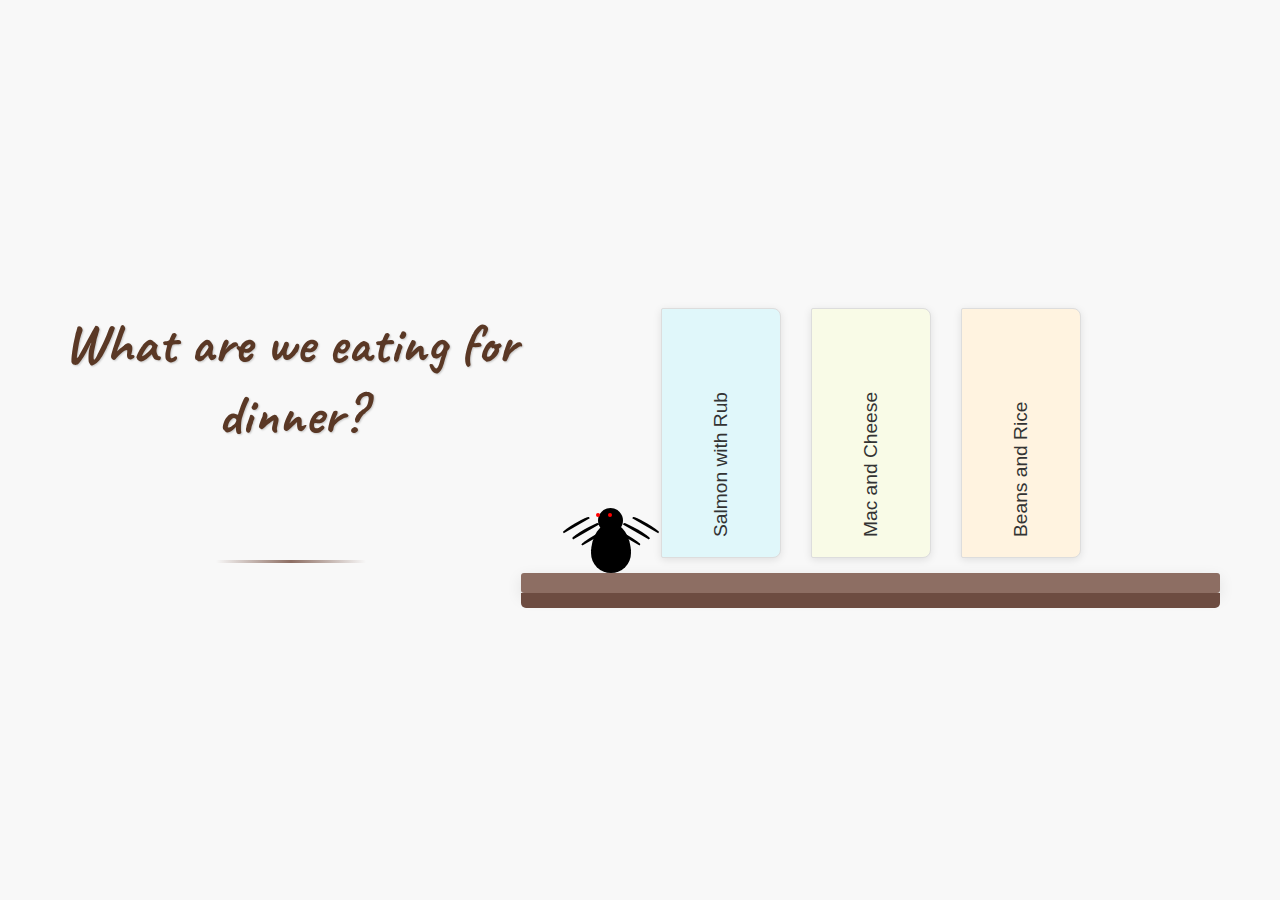
<file: index.html>
<!DOCTYPE html>
<html lang="en">
  <head>
    <meta charset="UTF-8" />
    <meta name="viewport" content="width=device-width, initial-scale=1.0" />
    <title>Lozzy's Dilemma</title>
    <link rel="stylesheet" href="styles.css" />
    <link rel="preconnect" href="https://fonts.googleapis.com" />
    <link rel="preconnect" href="https://fonts.gstatic.com" crossorigin />
    <link
      href="https://fonts.googleapis.com/css2?family=Caveat:wght@600&family=Indie+Flower&display=swap"
      rel="stylesheet"
    />
  </head>
  <body>
    <main class="bookshelf-container">
      <h1 class="main-title">What are we eating for dinner?</h1>
      <div class="bookshelf">
        <div class="books">
          <div class="spider">
            <div class="spider-body"></div>
            <div class="spider-legs"></div>
          </div>
          <a href="option1.html" class="book">
            <div class="book-spine">Salmon with Rub</div>
          </a>
          <a href="option2.html" class="book">
            <div class="book-spine">Mac and Cheese</div>
          </a>
          <a href="option3.html" class="book">
            <div class="book-spine">Beans and Rice</div>
          </a>
        </div>
        <div class="shelf-surface"></div>
      </div>
    </main>
  </body>
</html>
</file>
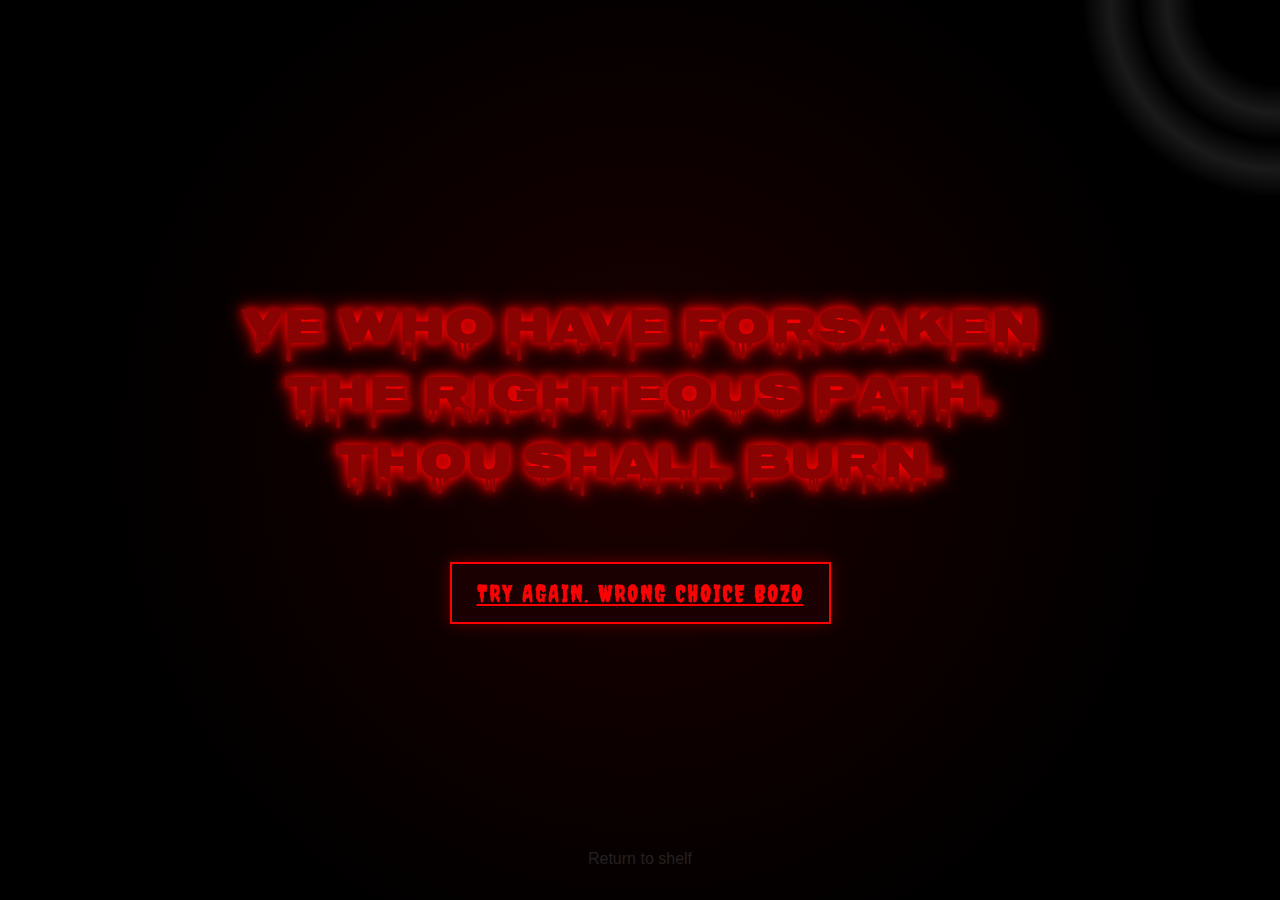
<file: option1.html>
<!DOCTYPE html>
<html lang="en">
  <head>
    <meta charset="UTF-8" />
    <meta name="viewport" content="width=device-width, initial-scale=1.0" />
    <title>Salmon with Rub - Lozzy's Dilemma</title>
    <link rel="preconnect" href="https://fonts.googleapis.com" />
    <link rel="preconnect" href="https://fonts.gstatic.com" crossorigin />
    <link
      href="https://fonts.googleapis.com/css2?family=Creepster&family=Nosifer&display=swap"
      rel="stylesheet"
    />
    <style>
      body {
        margin: 0;
        padding: 0;
        background-color: #000;
        display: flex;
        justify-content: center;
        align-items: center;
        height: 100vh;
        overflow: hidden;
        font-family: "Nosifer", cursive;
        color: #8a0303;
        position: relative;
      }

      .message-container {
        text-align: center;
        padding: 2rem;
        max-width: 800px;
        position: relative;
        z-index: 2;
      }

      .eerie-message {
        font-size: 3rem;
        line-height: 1.4;
        text-shadow: 0 0 10px #ff0000, 0 0 20px #ff0000;
        animation: pulsate 2s infinite alternate;
      }

      @keyframes pulsate {
        0% {
          text-shadow: 0 0 10px #ff0000, 0 0 20px #ff0000;
        }
        100% {
          text-shadow: 0 0 15px #ff0000, 0 0 30px #ff0000, 0 0 40px #ff0000;
        }
      }

      .back-link {
        position: absolute;
        bottom: 2rem;
        left: 50%;
        transform: translateX(-50%);
        color: #666;
        text-decoration: none;
        font-family: Arial, sans-serif;
        font-size: 1rem;
        transition: color 0.3s;
      }

      .back-link:hover {
        color: #999;
      }

      /* Wrong choice button */
      .wrong-choice-button {
        display: inline-block;
        margin-top: 30px;
        padding: 15px 25px;
        background-color: #1a0000;
        border: 2px solid #ff0000;
        color: #ff0000;
        font-family: "Creepster", cursive;
        font-size: 1.5rem;
        cursor: pointer;
        transition: all 0.3s ease;
        text-transform: uppercase;
        letter-spacing: 2px;
        box-shadow: 0 0 15px rgba(255, 0, 0, 0.3);
        position: relative;
        overflow: hidden;
      }

      .wrong-choice-button:hover {
        background-color: #300;
        box-shadow: 0 0 20px rgba(255, 0, 0, 0.6);
        transform: scale(1.05);
      }

      .wrong-choice-button:before {
        content: "";
        position: absolute;
        top: 0;
        left: -100%;
        width: 100%;
        height: 100%;
        background: linear-gradient(
          90deg,
          transparent,
          rgba(255, 0, 0, 0.2),
          transparent
        );
        transition: 0.5s;
      }

      .wrong-choice-button:hover:before {
        left: 100%;
      }

      .button-container {
        text-align: center;
        margin-top: 20px;
        position: relative;
        z-index: 5;
      }

      /* Background effects */
      .bg-effect {
        position: absolute;
        top: 0;
        left: 0;
        width: 100%;
        height: 100%;
        background: radial-gradient(
          circle,
          rgba(40, 0, 0, 1) 0%,
          rgba(0, 0, 0, 1) 70%
        );
        opacity: 0.7;
        z-index: 1;
      }

      /* Spider web in corner */
      .web {
        position: absolute;
        top: 0;
        right: 0;
        width: 200px;
        height: 200px;
        border-bottom-left-radius: 200px;
        background: radial-gradient(
          circle at top right,
          transparent 30%,
          rgba(255, 255, 255, 0.1) 40%,
          transparent 50%,
          rgba(255, 255, 255, 0.1) 60%,
          transparent 70%,
          rgba(255, 255, 255, 0.1) 80%,
          transparent 90%
        );
        z-index: 1;
      }
    </style>
  </head>
  <body>
    <div class="bg-effect"></div>
    <div class="web"></div>
    <div class="message-container">
      <h1 class="eerie-message">
        Ye who have forsaken the righteous path, thou shall burn.
      </h1>

      <div class="button-container">
        <a href="./index.html" class="wrong-choice-button"
          >Try again. Wrong choice Bozo</a
        >
      </div>
    </div>

    <a href="./index.html" class="back-link">Return to shelf</a>
  </body>
</html>
</file>
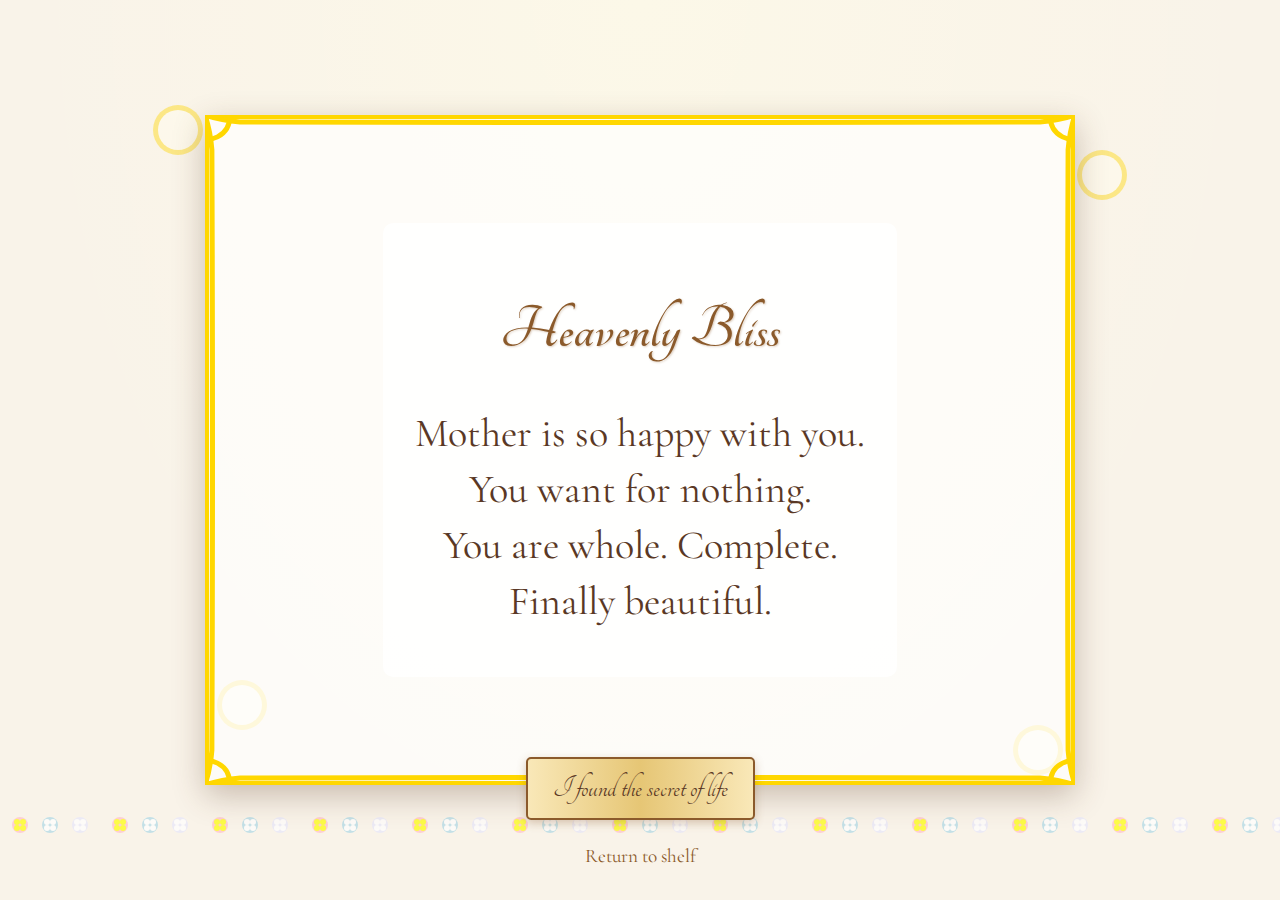
<file: option2.html>
<!DOCTYPE html>
<html lang="en">
  <head>
    <meta charset="UTF-8" />
    <meta name="viewport" content="width=device-width, initial-scale=1.0" />
    <title>Mac and Cheese - Lozzy's Dilemma</title>
    <link rel="preconnect" href="https://fonts.googleapis.com" />
    <link rel="preconnect" href="https://fonts.gstatic.com" crossorigin />
    <link
      href="https://fonts.googleapis.com/css2?family=Cormorant+Garamond:wght@400;600&family=Tangerine:wght@700&display=swap"
      rel="stylesheet"
    />
    <style>
      body {
        margin: 0;
        padding: 0;
        background-color: #f9f3e9;
        display: flex;
        justify-content: center;
        align-items: center;
        height: 100vh;
        overflow: hidden;
        font-family: "Cormorant Garamond", serif;
        color: #5a3825;
        position: relative;
      }

      .baroque-frame {
        position: relative;
        width: 90%;
        max-width: 800px;
        height: 80vh;
        max-height: 600px;
        border: 35px solid transparent;
        border-image: url('data:image/svg+xml;utf8,<svg xmlns="http://www.w3.org/2000/svg" width="100" height="100" viewBox="0 0 100 100"><rect x="0" y="0" width="100" height="100" fill="none" stroke="gold" stroke-width="8"/><path d="M0,0 C30,10 70,10 100,0 M0,100 C30,90 70,90 100,100 M0,0 C10,30 10,70 0,100 M100,0 C90,30 90,70 100,100" fill="none" stroke="gold" stroke-width="5"/><path d="M25,0 C25,25 0,25 0,25 M75,0 C75,25 100,25 100,25 M25,100 C25,75 0,75 0,75 M75,100 C75,75 100,75 100,75" fill="none" stroke="gold" stroke-width="5"/></svg>')
          35;
        display: flex;
        justify-content: center;
        align-items: center;
        background: linear-gradient(
            rgba(255, 255, 255, 0.7),
            rgba(255, 255, 255, 0.7)
          ),
          url("https://upload.wikimedia.org/wikipedia/commons/thumb/c/c5/Claude_Lorrain_-_Landscape_with_Apollo_and_the_Muses_-_Google_Art_Project.jpg/1280px-Claude_Lorrain_-_Landscape_with_Apollo_and_the_Muses_-_Google_Art_Project.jpg");
        background-size: cover;
        background-position: center;
        box-shadow: 0 10px 30px rgba(90, 56, 37, 0.3);
      }

      .content {
        text-align: center;
        padding: 2rem;
        background-color: rgba(255, 255, 255, 0.8);
        border-radius: 10px;
        max-width: 80%;
      }

      .message {
        font-size: 2.5rem;
        line-height: 1.4;
        margin-bottom: 1rem;
        color: #5a3825;
      }

      .title {
        font-family: "Tangerine", cursive;
        font-size: 4rem;
        color: #8b5a2b;
        margin-bottom: 1.5rem;
        text-shadow: 1px 1px 2px rgba(139, 90, 43, 0.3);
      }

      .back-link {
        position: absolute;
        bottom: 2rem;
        left: 50%;
        transform: translateX(-50%);
        color: #8b5a2b;
        text-decoration: none;
        font-family: "Cormorant Garamond", serif;
        font-size: 1.2rem;
        transition: color 0.3s;
        z-index: 10;
      }

      .back-link:hover {
        color: #5a3825;
      }

      /* Secret button */
      .secret-button {
        display: inline-block;
        margin-top: 20px;
        padding: 12px 25px;
        background: linear-gradient(to right, #f9e8b8, #e6c675, #f9e8b8);
        border: 2px solid #8b5a2b;
        border-radius: 5px;
        color: #5a3825;
        font-family: "Tangerine", cursive;
        font-size: 2rem;
        cursor: pointer;
        transition: all 0.3s ease;
        box-shadow: 0 3px 10px rgba(139, 90, 43, 0.3);
        position: relative;
        overflow: hidden;
      }

      .secret-button:hover {
        transform: translateY(-3px);
        box-shadow: 0 6px 15px rgba(139, 90, 43, 0.4);
      }

      .secret-button:before {
        content: "";
        position: absolute;
        top: -10px;
        left: -10px;
        right: -10px;
        bottom: -10px;
        background: radial-gradient(
          circle,
          rgba(255, 215, 0, 0.3) 0%,
          rgba(255, 215, 0, 0) 70%
        );
        opacity: 0;
        transition: opacity 0.3s ease;
        z-index: -1;
      }

      .secret-button:hover:before {
        opacity: 1;
      }

      .button-container {
        text-align: center;
        position: absolute;
        bottom: 5rem;
        left: 0;
        right: 0;
        z-index: 10;
      }

      /* Decorative elements */
      .cherub {
        position: absolute;
        width: 100px;
        height: 100px;
        background-image: url('data:image/svg+xml;utf8,<svg xmlns="http://www.w3.org/2000/svg" viewBox="0 0 100 100"><circle cx="50" cy="40" r="25" fill="gold" opacity="0.7"/><circle cx="50" cy="40" r="20" fill="white" opacity="0.9"/></svg>');
        background-size: contain;
        opacity: 0.6;
      }

      .cherub-1 {
        top: 10%;
        left: 10%;
        animation: float 8s infinite ease-in-out;
      }

      .cherub-2 {
        top: 15%;
        right: 10%;
        animation: float 10s infinite ease-in-out;
      }

      .cherub-3 {
        bottom: 15%;
        left: 15%;
        animation: float 9s infinite ease-in-out;
      }

      .cherub-4 {
        bottom: 10%;
        right: 15%;
        animation: float 7s infinite ease-in-out;
      }

      @keyframes float {
        0%,
        100% {
          transform: translateY(0) rotate(0deg);
        }
        50% {
          transform: translateY(-15px) rotate(5deg);
        }
      }

      /* Flowers */
      .flowers {
        position: absolute;
        bottom: 0;
        left: 0;
        width: 100%;
        height: 100px;
        background-image: url('data:image/svg+xml;utf8,<svg xmlns="http://www.w3.org/2000/svg" viewBox="0 0 100 50"><circle cx="20" cy="25" r="8" fill="pink"/><circle cx="17" cy="22" r="3" fill="yellow"/><circle cx="23" cy="22" r="3" fill="yellow"/><circle cx="17" cy="28" r="3" fill="yellow"/><circle cx="23" cy="28" r="3" fill="yellow"/><circle cx="50" cy="25" r="8" fill="lightblue"/><circle cx="47" cy="22" r="3" fill="white"/><circle cx="53" cy="22" r="3" fill="white"/><circle cx="47" cy="28" r="3" fill="white"/><circle cx="53" cy="28" r="3" fill="white"/><circle cx="80" cy="25" r="8" fill="lavender"/><circle cx="77" cy="22" r="3" fill="white"/><circle cx="83" cy="22" r="3" fill="white"/><circle cx="77" cy="28" r="3" fill="white"/><circle cx="83" cy="28" r="3" fill="white"/></svg>');
        background-repeat: repeat-x;
        background-size: 100px 50px;
        opacity: 0.7;
        z-index: -1;
      }

      /* Soft light effect */
      .light-rays {
        position: absolute;
        top: 0;
        left: 0;
        width: 100%;
        height: 100%;
        background: radial-gradient(
          ellipse at top,
          rgba(255, 253, 231, 0.5) 0%,
          rgba(255, 253, 231, 0) 70%
        );
        pointer-events: none;
      }
    </style>
  </head>
  <body>
    <div class="light-rays"></div>
    <div class="cherub cherub-1"></div>
    <div class="cherub cherub-2"></div>
    <div class="cherub cherub-3"></div>
    <div class="cherub cherub-4"></div>
    <div class="flowers"></div>

    <div class="baroque-frame">
      <div class="content">
        <h1 class="title">Heavenly Bliss</h1>
        <p class="message">
          Mother is so happy with you.<br />You want for nothing.<br />You are
          whole. Complete.<br />Finally beautiful.
        </p>
      </div>
    </div>

    <div class="button-container">
      <a href="./success.html">
        <button class="secret-button">I found the secret of life</button>
      </a>
    </div>

    <a href="./index.html" class="back-link">Return to shelf</a>
  </body>
</html>
</file>
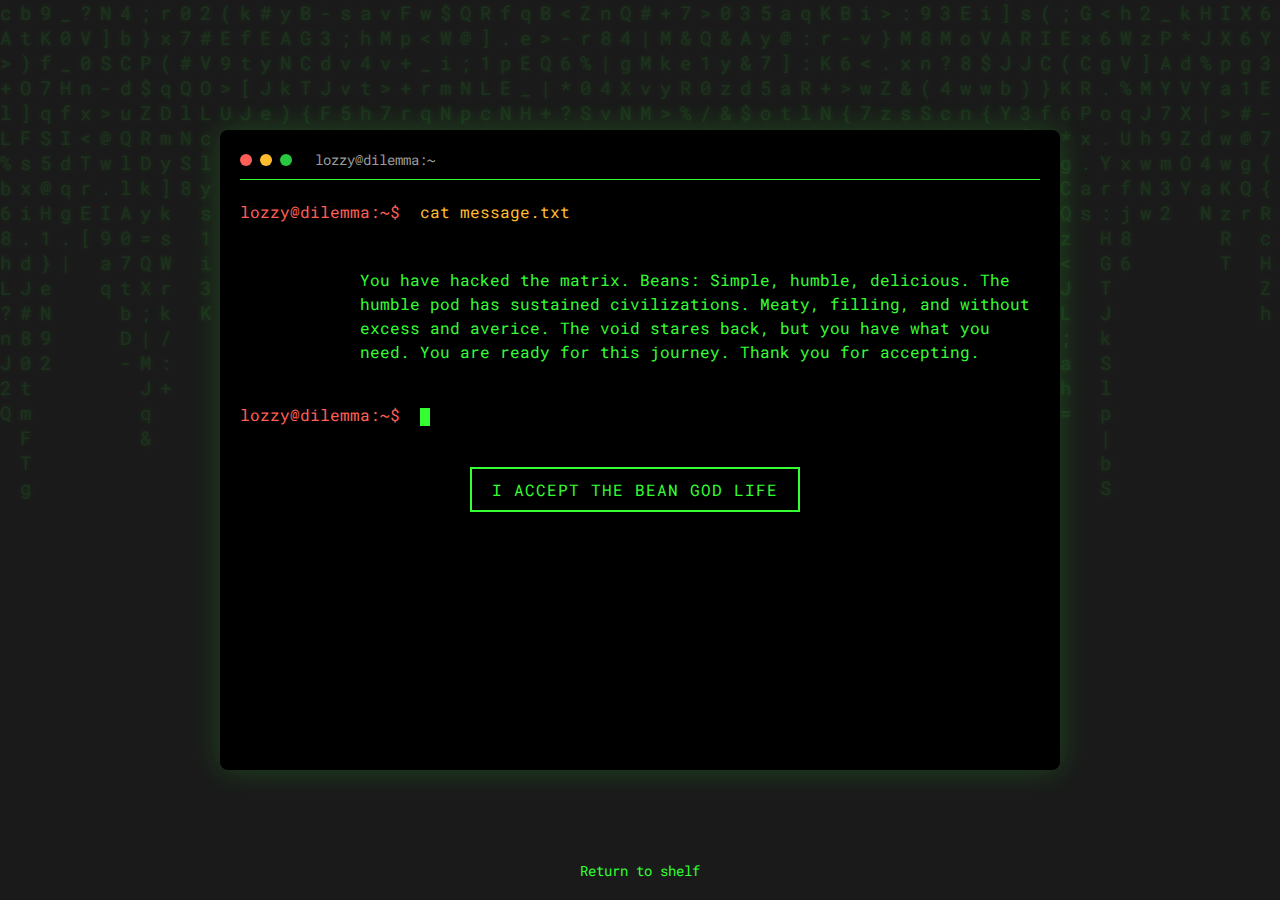
<file: option3.html>
<!DOCTYPE html>
<html lang="en">
  <head>
    <meta charset="UTF-8" />
    <meta name="viewport" content="width=device-width, initial-scale=1.0" />
    <title>Beans and Rice - Lozzy's Dilemma</title>
    <link rel="preconnect" href="https://fonts.googleapis.com" />
    <link rel="preconnect" href="https://fonts.gstatic.com" crossorigin />
    <link
      href="https://fonts.googleapis.com/css2?family=Roboto+Mono:wght@400;700&display=swap"
      rel="stylesheet"
    />
    <style>
      body {
        margin: 0;
        padding: 0;
        background-color: #1a1a1a;
        display: flex;
        justify-content: center;
        align-items: center;
        height: 100vh;
        overflow: hidden;
        font-family: "Roboto Mono", monospace;
        color: #33ff33;
        position: relative;
      }

      .terminal-container {
        width: 90%;
        max-width: 800px;
        height: 80vh;
        max-height: 600px;
        background-color: #000;
        border-radius: 8px;
        padding: 20px;
        box-shadow: 0 0 30px rgba(51, 255, 51, 0.2);
        overflow: hidden;
        position: relative;
      }

      .terminal-header {
        display: flex;
        align-items: center;
        margin-bottom: 20px;
        border-bottom: 1px solid #33ff33;
        padding-bottom: 10px;
      }

      .terminal-buttons {
        display: flex;
        margin-right: 15px;
      }

      .terminal-button {
        width: 12px;
        height: 12px;
        border-radius: 50%;
        margin-right: 8px;
      }

      .terminal-button.red {
        background-color: #ff5f56;
      }

      .terminal-button.yellow {
        background-color: #ffbd2e;
      }

      .terminal-button.green {
        background-color: #27c93f;
      }

      .terminal-title {
        font-size: 0.9rem;
        color: #999;
      }

      .terminal-content {
        height: calc(100% - 50px);
        overflow-y: auto;
        padding-right: 10px;
      }

      .terminal-line {
        margin-bottom: 15px;
        line-height: 1.5;
        position: relative;
        overflow: hidden;
      }

      .prompt {
        color: #ff5f56;
        margin-right: 10px;
      }

      .command {
        color: #ffbd2e;
      }

      .output {
        display: block;
        margin-top: 5px;
        white-space: pre-wrap;
      }

      .cursor {
        display: inline-block;
        width: 10px;
        height: 18px;
        background-color: #33ff33;
        animation: blink 1s infinite;
        vertical-align: middle;
      }

      @keyframes blink {
        0%,
        49% {
          opacity: 1;
        }
        50%,
        100% {
          opacity: 0;
        }
      }

      .typing {
        animation: typing 3s steps(40, end);
        white-space: nowrap;
        overflow: hidden;
      }

      @keyframes typing {
        from {
          width: 0;
        }
        to {
          width: 100%;
        }
      }

      .back-link {
        position: absolute;
        bottom: 20px;
        left: 50%;
        transform: translateX(-50%);
        color: #33ff33;
        text-decoration: none;
        font-size: 0.9rem;
        transition: color 0.3s;
        z-index: 10;
      }

      .back-link:hover {
        color: #ffbd2e;
      }

      /* Bean God button */
      .bean-god-button {
        display: inline-block;
        margin-top: 20px;
        padding: 10px 20px;
        background-color: #000;
        border: 2px solid #33ff33;
        color: #33ff33;
        font-family: "Roboto Mono", monospace;
        font-size: 1rem;
        cursor: pointer;
        transition: all 0.3s ease;
        text-transform: uppercase;
        letter-spacing: 1px;
      }

      .bean-god-button:hover {
        background-color: #33ff33;
        color: #000;
        box-shadow: 0 0 15px rgba(51, 255, 51, 0.7);
      }

      .button-container {
        text-align: center;
        margin-top: 20px;
      }

      /* Matrix-like background effect */
      .matrix-bg {
        position: absolute;
        top: 0;
        left: 0;
        width: 100%;
        height: 100%;
        z-index: -1;
        opacity: 0.1;
        overflow: hidden;
      }

      .matrix-column {
        position: absolute;
        top: -100px;
        font-family: "Roboto Mono", monospace;
        font-size: 1.2rem;
        color: #33ff33;
        text-shadow: 0 0 5px #33ff33;
        animation: fall linear infinite;
      }
    </style>
  </head>
  <body>
    <div class="matrix-bg" id="matrix-bg"></div>

    <div class="terminal-container">
      <div class="terminal-header">
        <div class="terminal-buttons">
          <div class="terminal-button red"></div>
          <div class="terminal-button yellow"></div>
          <div class="terminal-button green"></div>
        </div>
        <div class="terminal-title">lozzy@dilemma:~</div>
      </div>

      <div class="terminal-content">
        <div class="terminal-line">
          <span class="prompt">lozzy@dilemma:~$</span>
          <span class="command typing">cat message.txt</span>
        </div>

        <div class="terminal-line">
          <span class="output">
            You have hacked the matrix. Beans: Simple, humble, delicious. The
            humble pod has sustained civilizations. Meaty, filling, and without
            excess and averice. The void stares back, but you have what you
            need. You are ready for this journey. Thank you for accepting.
          </span>
        </div>

        <div class="terminal-line">
          <span class="prompt">lozzy@dilemma:~$</span>
          <span class="cursor"></span>
        </div>

        <div class="button-container">
          <a href="./success.html">
            <button class="bean-god-button">I accept the Bean God life</button>
          </a>
        </div>
      </div>
    </div>

    <a href="./index.html" class="back-link">Return to shelf</a>

    <script>
      // Matrix background effect
      const matrixBg = document.getElementById("matrix-bg");
      const characters =
        "ABCDEFGHIJKLMNOPQRSTUVWXYZabcdefghijklmnopqrstuvwxyz0123456789$#@%&*()_+-=[]{}|;:,.<>/?";
      const columns = Math.floor(window.innerWidth / 20);

      for (let i = 0; i < columns; i++) {
        const column = document.createElement("div");
        column.className = "matrix-column";
        column.style.left = i * 20 + "px";
        column.style.animationDuration = 3 + Math.random() * 5 + "s";

        let columnText = "";
        const columnLength = 10 + Math.floor(Math.random() * 15);
        for (let j = 0; j < columnLength; j++) {
          columnText +=
            characters.charAt(Math.floor(Math.random() * characters.length)) +
            "<br>";
        }

        column.innerHTML = columnText;
        matrixBg.appendChild(column);
      }

      // Add animation to matrix columns
      const style = document.createElement("style");
      style.innerHTML = `
            @keyframes fall {
                0% { transform: translateY(-100%); }
                100% { transform: translateY(${window.innerHeight}px); }
            }
        `;
      document.head.appendChild(style);
    </script>
  </body>
</html>
</file>
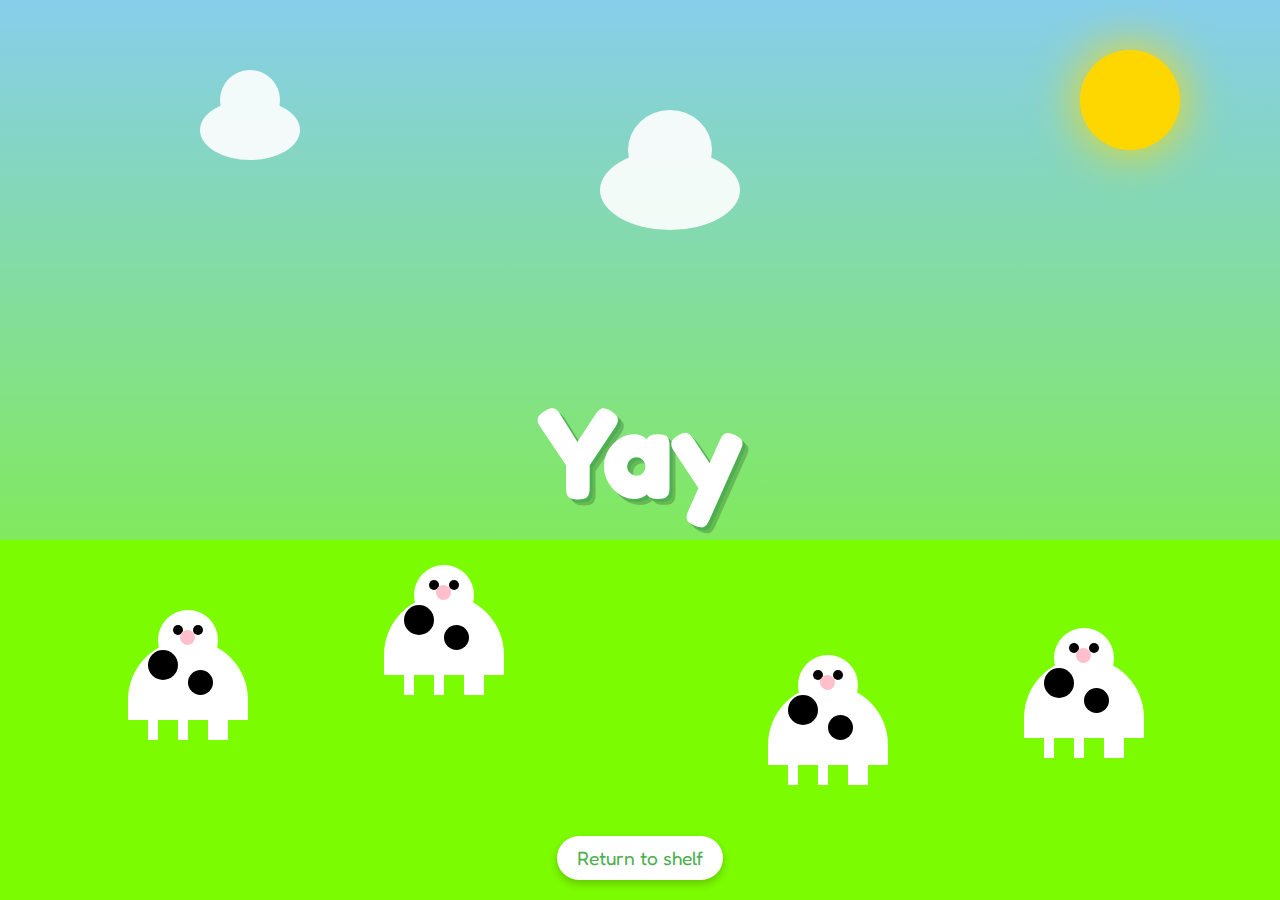
<file: success.html>
<!DOCTYPE html>
<html lang="en">
  <head>
    <meta charset="UTF-8" />
    <meta name="viewport" content="width=device-width, initial-scale=1.0" />
    <title>Success - Lozzy's Dilemma</title>
    <link rel="preconnect" href="https://fonts.googleapis.com" />
    <link rel="preconnect" href="https://fonts.gstatic.com" crossorigin />
    <link
      href="https://fonts.googleapis.com/css2?family=Fredoka:wght@600&display=swap"
      rel="stylesheet"
    />
    <style>
      body {
        margin: 0;
        padding: 0;
        background: linear-gradient(to bottom, #87ceeb, #7cfc00);
        height: 100vh;
        overflow: hidden;
        font-family: "Fredoka", sans-serif;
        display: flex;
        justify-content: center;
        align-items: center;
        position: relative;
      }

      .pasture {
        position: absolute;
        bottom: 0;
        left: 0;
        width: 100%;
        height: 40%;
        background-color: #7cfc00;
        z-index: 1;
      }

      .message {
        font-size: 8rem;
        color: #fff;
        text-shadow: 3px 3px 0 #4caf50, 6px 6px 0 rgba(0, 0, 0, 0.2);
        z-index: 10;
        position: relative;
        animation: bounce 2s infinite;
      }

      @keyframes bounce {
        0%,
        100% {
          transform: translateY(0);
        }
        50% {
          transform: translateY(-30px);
        }
      }

      .cow {
        position: absolute;
        width: 120px;
        height: 80px;
        background-color: white;
        border-radius: 60px 60px 0 0;
        z-index: 2;
        animation: move linear infinite;
      }

      .cow:before {
        content: "";
        position: absolute;
        width: 60px;
        height: 60px;
        background-color: white;
        border-radius: 50%;
        top: -30px;
        left: 30px;
      }

      .cow:after {
        content: "";
        position: absolute;
        width: 15px;
        height: 15px;
        background-color: pink;
        border-radius: 50%;
        top: -10px;
        left: 52px;
      }

      .cow-spots {
        position: absolute;
        width: 30px;
        height: 30px;
        background-color: black;
        border-radius: 50%;
        top: 10px;
        left: 20px;
      }

      .cow-spots:before {
        content: "";
        position: absolute;
        width: 25px;
        height: 25px;
        background-color: black;
        border-radius: 50%;
        top: 20px;
        left: 40px;
      }

      .cow-eye {
        position: absolute;
        width: 10px;
        height: 10px;
        background-color: black;
        border-radius: 50%;
        top: -15px;
        left: 45px;
        animation: blink 3s infinite;
      }

      .cow-eye:before {
        content: "";
        position: absolute;
        width: 10px;
        height: 10px;
        background-color: black;
        border-radius: 50%;
        left: 20px;
      }

      @keyframes blink {
        0%,
        96%,
        100% {
          transform: scaleY(1);
        }
        98% {
          transform: scaleY(0.1);
        }
      }

      .cow-legs {
        position: absolute;
        bottom: -20px;
        left: 20px;
        width: 10px;
        height: 20px;
        background-color: white;
      }

      .cow-legs:before {
        content: "";
        position: absolute;
        width: 10px;
        height: 20px;
        background-color: white;
        left: 30px;
      }

      .cow-legs:after {
        content: "";
        position: absolute;
        width: 10px;
        height: 20px;
        background-color: white;
        left: 60px;
      }

      .cow-leg-back {
        position: absolute;
        bottom: -20px;
        left: 90px;
        width: 10px;
        height: 20px;
        background-color: white;
      }

      .cow1 {
        bottom: 20%;
        left: 10%;
        animation-duration: 30s;
      }

      .cow2 {
        bottom: 15%;
        left: 60%;
        animation-duration: 25s;
        animation-delay: -10s;
      }

      .cow3 {
        bottom: 25%;
        left: 30%;
        animation-duration: 35s;
        animation-delay: -5s;
      }

      .cow4 {
        bottom: 18%;
        left: 80%;
        animation-duration: 28s;
        animation-delay: -15s;
      }

      @keyframes move {
        0% {
          transform: translateX(0) rotate(0deg);
        }
        25% {
          transform: translateX(100px) rotate(5deg);
        }
        50% {
          transform: translateX(200px) rotate(-5deg);
        }
        75% {
          transform: translateX(100px) rotate(5deg);
        }
        100% {
          transform: translateX(0) rotate(0deg);
        }
      }

      .sun {
        position: absolute;
        top: 50px;
        right: 100px;
        width: 100px;
        height: 100px;
        background-color: #ffd700;
        border-radius: 50%;
        box-shadow: 0 0 50px #ffd700;
        animation: pulse 5s infinite alternate;
      }

      @keyframes pulse {
        0% {
          transform: scale(1);
          box-shadow: 0 0 50px #ffd700;
        }
        100% {
          transform: scale(1.1);
          box-shadow: 0 0 70px #ffd700;
        }
      }

      .cloud {
        position: absolute;
        background-color: white;
        border-radius: 50%;
        opacity: 0.9;
        animation: float linear infinite;
      }

      .cloud1 {
        width: 100px;
        height: 60px;
        top: 100px;
        left: 200px;
        animation-duration: 60s;
      }

      .cloud2 {
        width: 140px;
        height: 80px;
        top: 150px;
        left: 600px;
        animation-duration: 75s;
      }

      .cloud:before,
      .cloud:after {
        content: "";
        position: absolute;
        background-color: white;
        border-radius: 50%;
      }

      .cloud:before {
        width: 60%;
        height: 100%;
        top: -50%;
        left: 20%;
      }

      .cloud:after {
        width: 60%;
        height: 100%;
        top: -30%;
        right: 20%;
      }

      @keyframes float {
        from {
          transform: translateX(0);
        }
        to {
          transform: translateX(100vw);
        }
      }

      .back-link {
        position: absolute;
        bottom: 20px;
        left: 50%;
        transform: translateX(-50%);
        color: #4caf50;
        background-color: white;
        text-decoration: none;
        font-size: 1.2rem;
        padding: 10px 20px;
        border-radius: 30px;
        box-shadow: 0 4px 8px rgba(0, 0, 0, 0.2);
        transition: all 0.3s ease;
        z-index: 10;
      }

      .back-link:hover {
        background-color: #4caf50;
        color: white;
        transform: translateX(-50%) translateY(-3px);
        box-shadow: 0 6px 12px rgba(0, 0, 0, 0.3);
      }
    </style>
  </head>
  <body>
    <div class="pasture"></div>
    <div class="sun"></div>
    <div class="cloud cloud1"></div>
    <div class="cloud cloud2"></div>

    <div class="cow cow1">
      <div class="cow-spots"></div>
      <div class="cow-eye"></div>
      <div class="cow-legs"></div>
      <div class="cow-leg-back"></div>
    </div>

    <div class="cow cow2">
      <div class="cow-spots"></div>
      <div class="cow-eye"></div>
      <div class="cow-legs"></div>
      <div class="cow-leg-back"></div>
    </div>

    <div class="cow cow3">
      <div class="cow-spots"></div>
      <div class="cow-eye"></div>
      <div class="cow-legs"></div>
      <div class="cow-leg-back"></div>
    </div>

    <div class="cow cow4">
      <div class="cow-spots"></div>
      <div class="cow-eye"></div>
      <div class="cow-legs"></div>
      <div class="cow-leg-back"></div>
    </div>

    <h1 class="message">Yay</h1>

    <a href="./index.html" class="back-link">Return to shelf</a>
  </body>
</html>
</file>
<file: styles.css>
* {
  margin: 0;
  padding: 0;
  box-sizing: border-box;
}

body {
  font-family: "Helvetica Neue", Arial, sans-serif;
  background-color: #f8f8f8;
  color: #333;
  height: 100vh;
  display: flex;
  justify-content: center;
  align-items: center;
}

.bookshelf-container {
  width: 100%;
  max-width: 1200px;
  padding: 20px;
  display: flex;
  justify-content: center;
}

.main-title {
  font-family: "Caveat", cursive;
  font-size: 3.5rem;
  color: #5a3825;
  text-align: center;
  margin-bottom: 40px;
  text-shadow: 1px 1px 2px rgba(0, 0, 0, 0.2);
  position: relative;
}

.main-title:after {
  content: "";
  position: absolute;
  bottom: -10px;
  left: 50%;
  transform: translateX(-50%);
  width: 150px;
  height: 3px;
  background: linear-gradient(90deg, transparent, #8d6e63, transparent);
}

.bookshelf {
  position: relative;
  width: 80%;
  max-width: 800px;
}

.books {
  display: flex;
  justify-content: center;
  gap: 30px;
  padding-bottom: 15px;
  align-items: flex-end;
}

.book {
  width: 120px;
  height: 250px;
  background-color: #f0f0f0;
  border: 1px solid #ddd;
  display: flex;
  justify-content: center;
  align-items: center;
  text-decoration: none;
  color: #333;
  transition: all 0.3s ease;
  box-shadow: 0 2px 8px rgba(0, 0, 0, 0.1);
  border-radius: 2px 8px 8px 2px;
  transform-origin: bottom center;
}

.book:nth-child(2) {
  background-color: #e0f7fa;
}

.book:nth-child(3) {
  background-color: #f9fbe7;
}

.book:nth-child(4) {
  background-color: #fff3e0;
}

.book:hover {
  transform: translateY(-10px) rotate(5deg);
  box-shadow: 5px 5px 15px rgba(0, 0, 0, 0.2);
  z-index: 10;
}

.book-spine {
  font-size: 1.2rem;
  font-weight: 500;
  text-align: center;
  padding: 20px;
  writing-mode: vertical-rl;
  transform: rotate(180deg);
  height: 100%;
  display: flex;
  align-items: center;
}

.shelf-surface {
  height: 20px;
  background-color: #8d6e63;
  width: 100%;
  border-radius: 3px;
  box-shadow: 0 5px 15px rgba(0, 0, 0, 0.1);
  position: relative;
}

.shelf-surface:after {
  content: "";
  position: absolute;
  height: 15px;
  background-color: #6d4c41;
  width: 100%;
  bottom: -15px;
  border-radius: 0 0 5px 5px;
}

/* Spider Styles - replacing cactus styles */
.spider {
  position: absolute;
  height: 60px;
  width: 80px;
  bottom: 20px;
  left: 50px;
  z-index: 10;
}

.spider-body {
  position: absolute;
  width: 40px;
  height: 50px;
  background-color: #000;
  border-radius: 50% 50% 50% 50% / 60% 60% 40% 40%;
  left: 20px;
  bottom: 0;
}

.spider-body:before {
  content: "";
  position: absolute;
  width: 25px;
  height: 25px;
  background-color: #000;
  border-radius: 50%;
  top: -15px;
  left: 7px;
}

.spider-body:after {
  content: "";
  position: absolute;
  width: 4px;
  height: 4px;
  background-color: #f00;
  border-radius: 50%;
  top: -10px;
  left: 5px;
  box-shadow: 12px 0 0 #f00;
}

.spider-legs {
  position: absolute;
  width: 100%;
  height: 100%;
}

.spider-legs:before,
.spider-legs:after {
  content: "";
  position: absolute;
  background-color: #000;
  height: 3px;
  width: 30px;
  top: 10px;
  border-radius: 50% 50% 0 0;
}

.spider-legs:before {
  left: -10px;
  transform: rotate(-30deg);
  box-shadow: 5px 10px 0 #000, 10px 20px 0 #000, 15px 30px 0 #000;
}

.spider-legs:after {
  right: -10px;
  transform: rotate(30deg);
  box-shadow: -5px 10px 0 #000, -10px 20px 0 #000, -15px 30px 0 #000;
}

@media (max-width: 768px) {
  .books {
    flex-direction: row;
    flex-wrap: wrap;
  }

  .book {
    width: 100px;
    height: 200px;
  }

  .shelf-surface {
    width: 100%;
  }

  .spider {
    height: 40px;
    width: 60px;
    left: 40px;
  }
}
</file>
